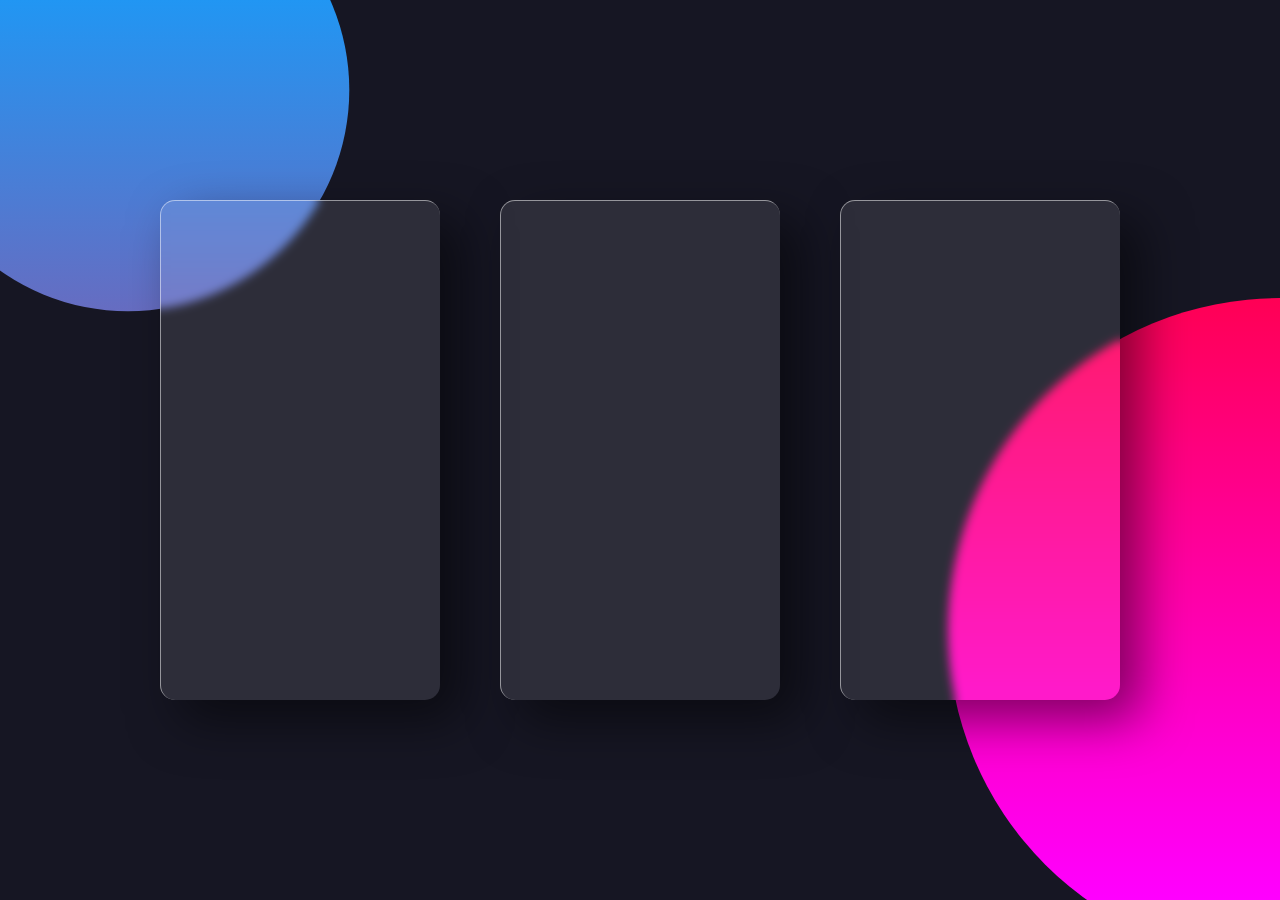
<file: 2/index.html>
<!doctype html>
<html>
<head>
	<meta charset="utf-8">
	<title>Real Glassmorphsim</title>
	<link rel="stylesheet" href="style.css">
</head>
<body>
	<div class="container">
		<div class="card">
			<div class="content">
				<h2>01</h2>
				<img class="img"src="img1.png">
				<h3>Card One</h3>
				<p>Lorem ipsum dolor sit amet, consectetur adipisicing elit, sed do eiusmod
				tempor incididunt ut labore et dolore magna aliqua.</p>
				<a href="#">Read More</a>
			</div>
		</div>
		<div class="card">
			<div class="content">
				<h2>02</h2>
				<h3>Card Two</h3>
				<p>Lorem ipsum dolor sit amet, consectetur adipisicing elit, sed do eiusmod
				tempor incididunt ut labore et dolore magna aliqua.</p>
				<a href="#">Read More</a>
			</div>
		</div>
		<div class="card">
			<div class="content">
				<h2>03</h2>
				<h3>Card Three</h3>
				<p>Lorem ipsum dolor sit amet, consectetur adipisicing elit, sed do eiusmod
				tempor incididunt ut labore et dolore magna aliqua.</p>
				<a href="#">Read More</a>
			</div>
		</div>
	</div>
	<script src="vanilla-tilt.js"></script>
	<script type="text/javascript">
		VanillaTilt.init(document.querySelectorAll(".card"), {
			max: 15,
			speed: 80,
			glare: true,
			"max-glare":1

		
		});
	</script>
</body>
</html>
</file>
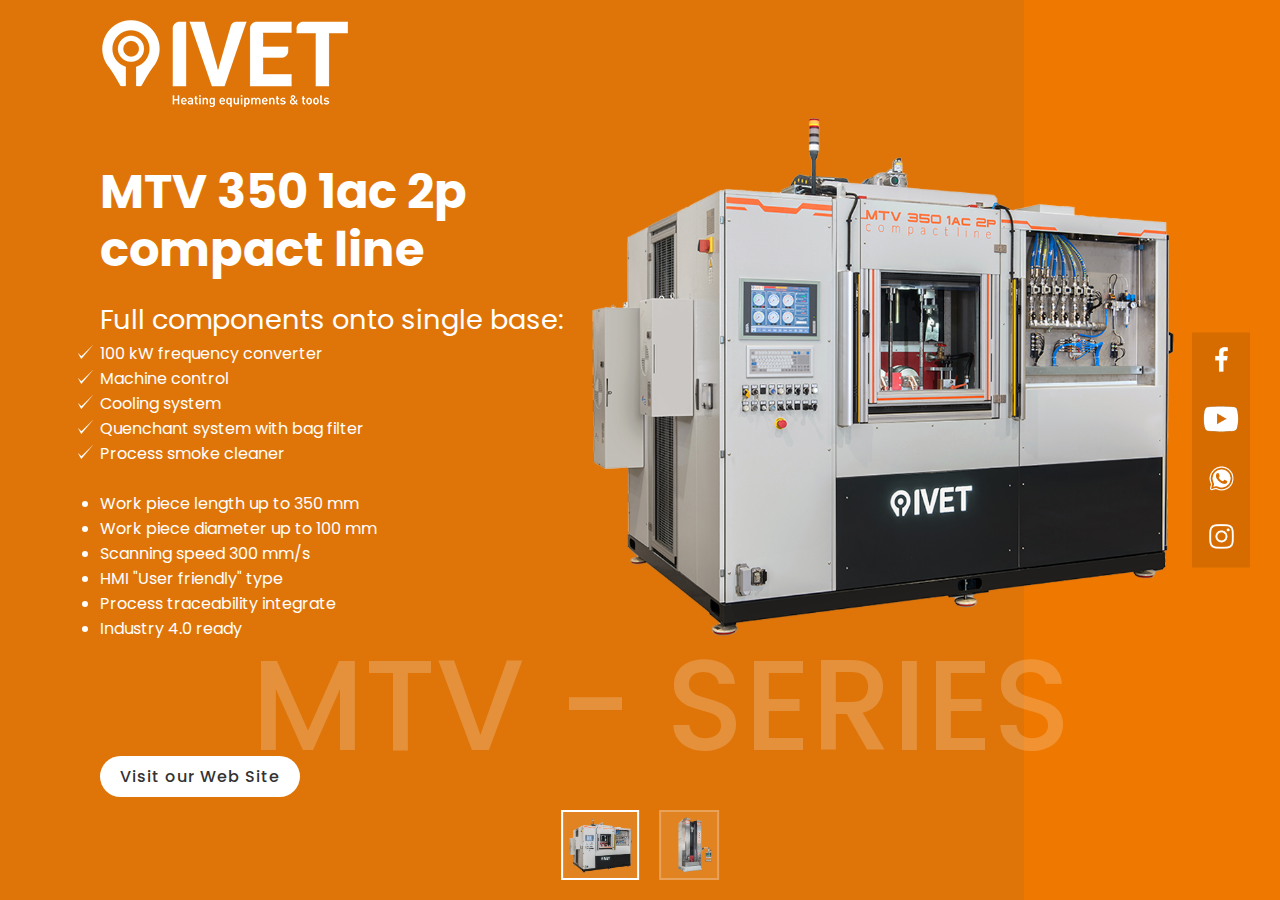
<file: MTV1.html>
<!DOCTYPE html>
<html lang="en">
<head>
  <!-- Global site tag (gtag.js) - Google Analytics -->
<script async src="https://www.googletagmanager.com/gtag/js?id=G-05KK70QWCM"></script>
<script>
  window.dataLayer = window.dataLayer || [];
  function gtag(){dataLayer.push(arguments);}
  gtag('js', new Date());

  gtag('config', 'G-05KK70QWCM');
</script>
  
  <link rel="shortcut icon" href="icone/logo.ico" />
  <meta charset="UTF-8">
  <meta name="viewport" content="width=device-width, initial-scale=1.0">
  <title>IVET|MTV</title>
  <link rel="stylesheet" href="style.css">
</head>
<body>
  <section>
    <div class="bg"></div>
    <header>
      <a href="https://www.ivetsrl.com/" class="logo" target="_blank"><img src="icone/logo.png" class="logoImg"></a>
     <!--  <div class="toggle"></div> -->
      <ul class="navigation">
     <!--    <li><a href="#" class="active">Home</a></li> -->
     <!--    <li><a href="#">Menu</a></li>
        <li><a href="#">What's New</a></li>
        <li><a href="#">Contact</a></li> -->
      </ul>
    </header>
    <div class="content">
      <div class="textBox">
        <h2>MTV 350 1ac 2p compact line</h2>
        <p>
          <ul>
            <p class="titolo">Full components onto single base:</p>
            <li class="elenco2">100 kW frequency converter</li>
            <li class="elenco2">Machine control</li>
            <li class="elenco2">Cooling system</li>
            <li class="elenco2">Quenchant system with bag filter</li>
            <li class="elenco2">Process smoke cleaner</li>
            <br>
            <li class="elenco1">Work piece length up to 350 mm</li>
            <li class="elenco1">Work piece diameter up to 100 mm</li>
            <li class="elenco1">Scanning speed 300 mm/s</li>
            <li class="elenco1">HMI "User friendly" type</li>
            <li class="elenco1">Process traceability integrate</li>
            <li class="elenco1">Industry 4.0 ready</li>



          </ul>
        </p>
        <br><br><br>
        <a href="https://www.ivetsrl.com/" target="_blank">Visit our Web Site</a>
      </div>
      <div class="imgBox">
        <img src="macchine/mtv_350_1ac_2p.png" class="fruits">
      </div>
    </div>
    <!-- Selettore immagini in basso -->
    <ul class="thumb">
      <li data-text="MTV - SERIES" class="active"><a href="https://mtr8p.ga/MTV1"><img src="macchine/mtv_350_1ac_2p.png" onclick="imgSlider('macchine/mtv_350_1ac_2p.png');changeBgColor('#EF7900')"></a></li>
      <li data-text="MTV - SERIES"><a href="https://mtr8p.ga/MTV2"><img src="macchine/mtv_3000.png" onclick="imgSlider('macchine/mtv_3000.pn');changeBgColor('#ffcc02')"></a></li>
   <!--   <li data-text="MTV - SERIES"><img src="macchine/mtv_1000.png" onclick="imgSlider('macchine/mtv_1000.png');changeBgColor('#92ba3c')"></li>
      <li data-text="MTV - SERIES Fruits"><img src="dragonFruits.png" onclick="imgSlider('dragonFruits.png');changeBgColor('#fb6cb2')"></li>
      <li data-text="MTV - SERIES"><img src="pineApple.png" onclick="imgSlider('pineApple.png');changeBgColor('#ffb42b')"></li> -->
    </ul>
    <ul class="sci">
      <li><a href="https://www.facebook.com/Ivet-srl-107333408248198" target="_blank"><img src="icone/facebook.png"></a></li>
      <li><a href="https://www.youtube.com/channel/UCpgChuACO-Ra8OB8fB8Ce_w" target="_blank"><img src="icone/youtube.png"></a></li>
      <li><a href="https://wa.me/message/D5SQJIA5TUJKL1?src=qr" target="_blank"><img src="icone/whatsapp.png"></a></li>
      <li><a href="https://www.instagram.com/ivet_srl/" target="_blank"><img src="icone/instagram.png"></a></li>
    </ul>
  </section>

  <script>
/*
    let menuToggle = document.querySelector('.toggle');
    let navigation = document.querySelector('.navigation');
    menuToggle.onclick = function(){
      menuToggle.classList.toggle('active');
      navigation.classList.toggle('active');
    }
*/
    // change image on click
    function imgSlider(anything){
      document.querySelector('.fruits').src = anything;
    }

    // change background color
    function changeBgColor(color){
      const bg = document.querySelector('.bg');
      bg.style.background = color;
    }

    // add active class in selected thmbnails
    let el = document.querySelectorAll('.thumb li');
    for (let i = 0; i < el.length; i++){
      el[i].onclick = function(){
        var c = 0;
        while (c < el.length){
          el[c++].className = 'check';
        }
        el[i].className = 'check active';
      }
    }

  </script>
</body>
</html>
</file>
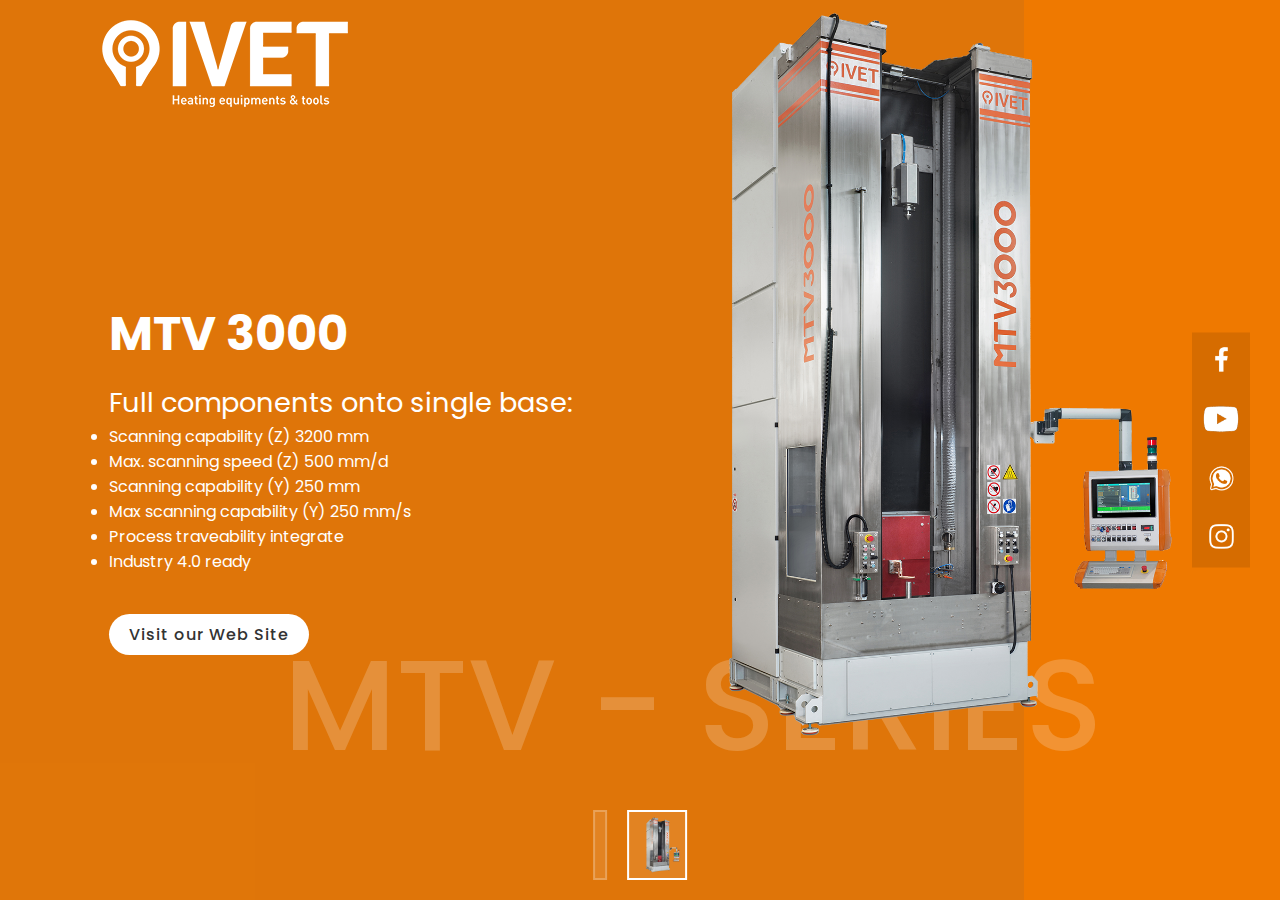
<file: MTV2.html>
<!DOCTYPE html>
<html lang="en">
<head>
  <link rel="shortcut icon" href="icone/logo.ico" />
  <meta charset="UTF-8">
  <meta name="viewport" content="width=device-width, initial-scale=1.0">
  <title>IVET|MTV</title>
  <link rel="stylesheet" href="style.css">
</head>
<body>
  <section>
    <div class="bg"></div>
    <header>
      <a href="https://www.ivetsrl.com/" class="logo" target="_blank"><img src="icone/logo.png" class="logoImg"></a>
     <!--  <div class="toggle"></div> -->
      <ul class="navigation">
     <!--    <li><a href="#" class="active">Home</a></li> -->
     <!--    <li><a href="#">Menu</a></li>
        <li><a href="#">What's New</a></li>
        <li><a href="#">Contact</a></li> -->
      </ul>
    </header>
    <div class="content">
      <div class="textBox">
        <h2>MTV 3000</h2>
        <p>
          <ul>
            <p class="titolo">Full components onto single base:</p>
            <li class="elenco1">Scanning capability (Z) 3200 mm</li>
            <li class="elenco1">Max. scanning speed (Z) 500 mm/d</li>
            <li class="elenco1">Scanning capability (Y) 250 mm</li>
            <li class="elenco1">Max scanning capability (Y) 250 mm/s</li>
            <li class="elenco1">Process traveability integrate</li>
            <li class="elenco1">Industry 4.0 ready</li>
          </ul>
        </p>
        
        <a href="https://www.ivetsrl.com/" target="_blank">Visit our Web Site</a>
      </div>
      <div class="imgBox">
        <img src="macchine/mtv_3000.png" class="fruits">
      </div>
    </div>
    <!-- Selettore immagini in basso -->
    <ul class="thumb">
      <li data-text="MTV - SERIES"><a href="https://mtr8p.ga/MTV1" onclick="imgSlider('macchine/mtv_350_1ac_2p.png');changeBgColor('#EF7900')"></a></li>
      <li data-text="MTV - SERIES" class="active"><a href="https://mtr8p.ga/MTV1"><img src="macchine/mtv_3000.png" onclick="imgSlider('macchine/mtv_3000.pn');changeBgColor('#ffcc02')"></a></li>
   <!--   <li data-text="MTV - SERIES"><img src="macchine/mtv_1000.png" onclick="imgSlider('macchine/mtv_1000.png');changeBgColor('#92ba3c')"></li>
      <li data-text="MTV - SERIES Fruits"><img src="dragonFruits.png" onclick="imgSlider('dragonFruits.png');changeBgColor('#fb6cb2')"></li>
      <li data-text="MTV - SERIES"><img src="pineApple.png" onclick="imgSlider('pineApple.png');changeBgColor('#ffb42b')"></li>-->
    </ul>
    <ul class="sci">
      <li><a href="https://www.facebook.com/Ivet-srl-107333408248198" target="_blank"><img src="icone/facebook.png"></a></li>
      <li><a href="https://www.youtube.com/channel/UCpgChuACO-Ra8OB8fB8Ce_w" target="_blank"><img src="icone/youtube.png"></a></li>
      <li><a href="https://wa.me/message/D5SQJIA5TUJKL1?src=qr" target="_blank"><img src="icone/whatsapp.png"></a></li>
      <li><a href="https://www.instagram.com/ivet_srl/" target="_blank"><img src="icone/instagram.png"></a></li>
    </ul>
  </section>

  <script>
/*
    let menuToggle = document.querySelector('.toggle');
    let navigation = document.querySelector('.navigation');
    menuToggle.onclick = function(){
      menuToggle.classList.toggle('active');
      navigation.classList.toggle('active');
    }
*/
    // change image on click
    function imgSlider(anything){
      document.querySelector('.fruits').src = anything;
    }

    // change background color
    function changeBgColor(color){
      const bg = document.querySelector('.bg');
      bg.style.background = color;
    }

    // add active class in selected thmbnails
    let el = document.querySelectorAll('.thumb li');
    for (let i = 0; i < el.length; i++){
      el[i].onclick = function(){
        var c = 0;
        while (c < el.length){
          el[c++].className = 'check';
        }
        el[i].className = 'check active';
      }
    }

  </script>
</body>
</html>
</file>
<file: 2/style.css>
@import url('https://fonts.googleapis.com/css?family=Poppins:200,300,400,500,600,700,800,900&display=swap');
*
{
    margin: 0;
    padding: 0;
    box-sizing: border-box;
    font-family: 'Poppins', sans-serif;
}
body
{
  display: flex;
  justify-content: center;
  align-items: center;
  min-height: 100vh;
  background: #161623;
}
body::before
{
  content: '';
  position: absolute;
  top: 0;
  left: 0;
  width: 100%;
  height: 100%;
  background: linear-gradient(#f00,#f0f);
  clip-path: circle(30% at right 70%);
}
body::after {
  content: '';
  position: absolute;
  top: 0;
  left: 0;
  width: 100%;
  height: 100%;
  background: linear-gradient(#2196f3,#e91e63);
  clip-path: circle(20% at 10% 10%);
}
.img
{
width: 90%;
height: 100%;
}
.container
{
  position: relative;
  display: flex;
  justify-content: center;
  align-items: center;
  max-width: 1200px;
  flex-wrap: wrap;
  z-index: 1;
}
.card
{
  position: relative;
  width: 280px;
  height: 500px;
  margin: 30px;
  border-radius: 15px;
  box-shadow: 20px 20px 50px rgba(0,0,0,0.5);
  background: rgba(255,255,255,0.1);
  overflow: hidden;
  display: flex;
  justify-content: center;
  align-items: center;
  backdrop-filter: blur(5px);
  border-top: 1px solid rgba(255,255,255,0.5);
  border-left: 1px solid rgba(255,255,255,0.5);
}
.container .card .content
{
  padding: 20px;
  text-align: center;
  opacity: 0;
  transform: translateY(100px);
  transition: 0.5s;
}
.container .card:hover .content
{
  opacity: 1;
  transform: translateY(0);
}
.container .card .content h2
{
  position: absolute;
  top: -80px;
  right: 30px;
  font-size: 8em;
  color: rgba(255,255,255,0.25); Colore testo numero bg
}
.container .card .content h3
{
  font-size: 1.8em;
  color: #fff; /*Colore titolo*/
  z-index: 1;
  transition: 0.4s;
}
.container .card .content p
{
  font-size: 16px;
  font-weight: 300 !important;
  color: #fff; /*Colore testo*/
  z-index: 1;
  transition: 0.4s;
}
.container .card .content a
{
  position: relative;
  display: inline-block;
  padding: 8px 20px;
  margin-top: 15px;
  border-radius: 20px;
  text-decoration: none;
  font-weight: 500;
  color: #111;
  background: #fff; /*bottone*/
  backdrop-filter: blur(5px);
  box-shadow: 0 5px 15px rgba(0,0,0,0.2);
}
</file>
<file: style.css>
/*
Pantoni ivet
Grigio: rgb - 80 82 80 hex - #505250
Arancione:  rgb - 239 121 0 hex - #EF7900;
Grigio bello rgb - 87 87 86  hex -  #575756
*/

@import url('https://fonts.googleapis.com/css?family=Poppins:200,300,400,500,600,700,800,900&display=swap');
*
{
  margin: 0;
  padding: 0;
  box-sizing: border-box;
  font-family: 'Poppins', sans-serif;
}
section
{
  position: relative;
  width: 100%;
  min-height: 100vh;
  padding: 100px;
  display: flex;
  justify-content: center;
  align-items: center;
  overflow-x: hidden;
}
.bg
{
  position: absolute;
  top: 0;
  left: 0;
  width: 100%;
  height: 100%;
  background: #EF7900;
  transition: 0.5s;
}
/*velo scuro sx*/
.bg::before
{
  content: '';
  position: absolute;
  top: 0;
  left: 0;
  width: 80%;
  height: 100%;
  background: rgba(87,87,86,0.1);
}
header
{
  position: absolute;
  top: 0;
  left: 0;
  width: 100%;
  padding: 20px 100px;
  display: flex;
  justify-content: space-between;
  align-items: center;
}
header .logo
{
  position: relative;
  color: #fff;
  text-decoration: none;
  width: 100%;
}
header .logoImg
{
  position: absolute;
}
header .navigation
{
  position: relative;
  display: flex;
}
header .navigation li
{
  list-style: none;
}
header .navigation li a 
{
  display: inline-block;
  color: #fff;
  font-weight: 400;
  margin-left: 10px;
  padding: 8px 15px;
  border-radius: 40px;
  text-decoration: none;
}
header .navigation li a.active,
header .navigation li a:hover
{
  background: #fff;
  color: #333;
}
.content
{
  position: relative;
  width: 100%;
  display: flex;
  justify-content: center;
  align-items: center;
  margin-top: 0;
}

/*aggiunte da me*/

.elenco1
{
  
  color: white;
  
}
.elenco2
{
  color: white;
  list-style-image: url('icone/spunta.png');
}


/*------------------------*/
.content .textBox
{
  position: relative;
  max-width: 600px;
}
.content .textBox h2
{
  color: #fff;
  font-size: 3em;
  line-height: 1.2em;
  font-weight: 700;
  margin-top: 60px;
}
.content .textBox p
{
  color: #fff;
  margin-top: 20px;
  font-size: 1.7em;
}
.content .textBox a
{
  display: inline-block;
  margin-top: 20px;
  padding: 8px 20px;
  background: #fff;
  color: #333;
  border-radius: 40px;
  font-weight: 500;
  letter-spacing: 1px;
  text-decoration: none;
}
.content .imgBox
{
  position: relative;
  z-index: 1;
  width: 600px;
  display: flex;
  justify-content: flex-end;

}
/*dimensione immagine macchina*/
.content .imgBox img
{
  max-width: 600px;
  margin-top: -150px;
}
.thumb
{
  position: absolute;
  left: 50%;
  bottom: 20px;
  transform: translateX(-50%);
  display: flex;
}
.thumb li
{
  list-style: none;
  display: inline-block;
  margin: 0 10px;
  cursor: pointer;
  transition: 0.5s;
  height: 70px;
  background: rgba(255,255,255,0.1);
  padding: 5px;
  border: 2px solid rgba(255,255,255,0.25);
}
.thumb li.active
{
  border: 2px solid rgba(255,255,255,1);
}
/*Parte colorata testo*/
.thumb li::before
{
  position: absolute;
  top: -200px;
  left: -300px;
  content: attr(data-text);
  white-space: nowrap;
  font-size: 8em;
  color: rgba(255,255,255,0.2);
  opacity: 0;
  font-weight: 500;
  pointer-events: none;
}
.thumb li.active::before
{
  opacity: 1;
}
.thumb li img
{
  max-width: 100%;
  max-height:  100%;
}
.sci
{
  position: fixed;
  top: 50%;
  transform: translateY(-50%);
  background: rgba(0,0,0,0.1);
  right: 30px;
  display: flex;
  justify-content: center;
  align-items: center;
  flex-direction: column;
  z-index: 1000;
}
.sci li
{
  list-style: none;
}
.sci li a
{
  display: inline-block;
  margin: 5px 0;
  transform: scale(0.6);
  filter: invert(1);
}

/* now, make it responsive */
@media (max-width: 991px)
{
  .bg::before
  {
    display: none;
  }
  header
  {
    padding: 20px;
  }
  .logoImg
  {
    transform: scale(0.7);
    padding: 10px;
    left: -50px;
    top: -40px;
  }
  .elenco1
{
  margin-left: 25px;
}
.elenco2
{
  margin-left: 25px;
}
  section
  {
    padding: 20px;
    padding-bottom: 120px;
  }
  .content
  {
    margin-top: 100px;
    flex-direction: column;
  }
  .content .textBox
  {
    max-width: 100%;
  }
  .content .textBox .titolo
  {
    max-width: 100%;
    font-size: 1.5em;

  }
  .content .textBox h2
  {
    font-size: 2.1em;
    margin-bottom: 15px;
    margin-top: 10px;
  }
  .content .imgBox
  {
    max-width: 100%;
    justify-content: center;
  }
  .content .imgBox img
  {
    margin-left: -6px;
    margin-top: 40px;
    max-width: 300px;

  }


  .thumb li
  {
    margin: 0 3px;
    height: 55px;
  }
  .thumb li img
  {
    max-width: 40px;
  }
  .thumb li::before
  {
    position: absolute;
    top: -60px;
    left: 2px;
    font-size: 2.9em;
  }
  .sci
  {
    background: rgba(0,0,0,0.1);
    right: 0;
    width: 50px;
    border-top-left-radius: 5px;
    border-bottom-left-radius: 5px;
  }
  header .navigation
  {
    display: none;
  }
  header .navigation.active
  {
    position: fixed;
    top: 0;
    left: 0;
    width: 100%;
    height: 100%;
    display: flex;
    justify-content: center;
    align-items: center;
    flex-direction: column;
    background: #fc4a55;
    z-index: 10;
  }
  header .navigation li a
  {
    font-size: 1.2em;
    margin: 5px 0;
  }
  .toggle
  {
    position: relative;
    width: 30px;
    height: 30px;
    cursor: pointer;
    background: url(menu.png);
    background-size: 30px;
    background-position: center;
    background-repeat: no-repeat;
    z-index: 10000;
  }
  .toggle.active
  {
    position: fixed;
    right: 20px;
    background: url(close.png);
    background-size: 25px;
    background-position: center;
    background-repeat: no-repeat;
  }
}
</file>
